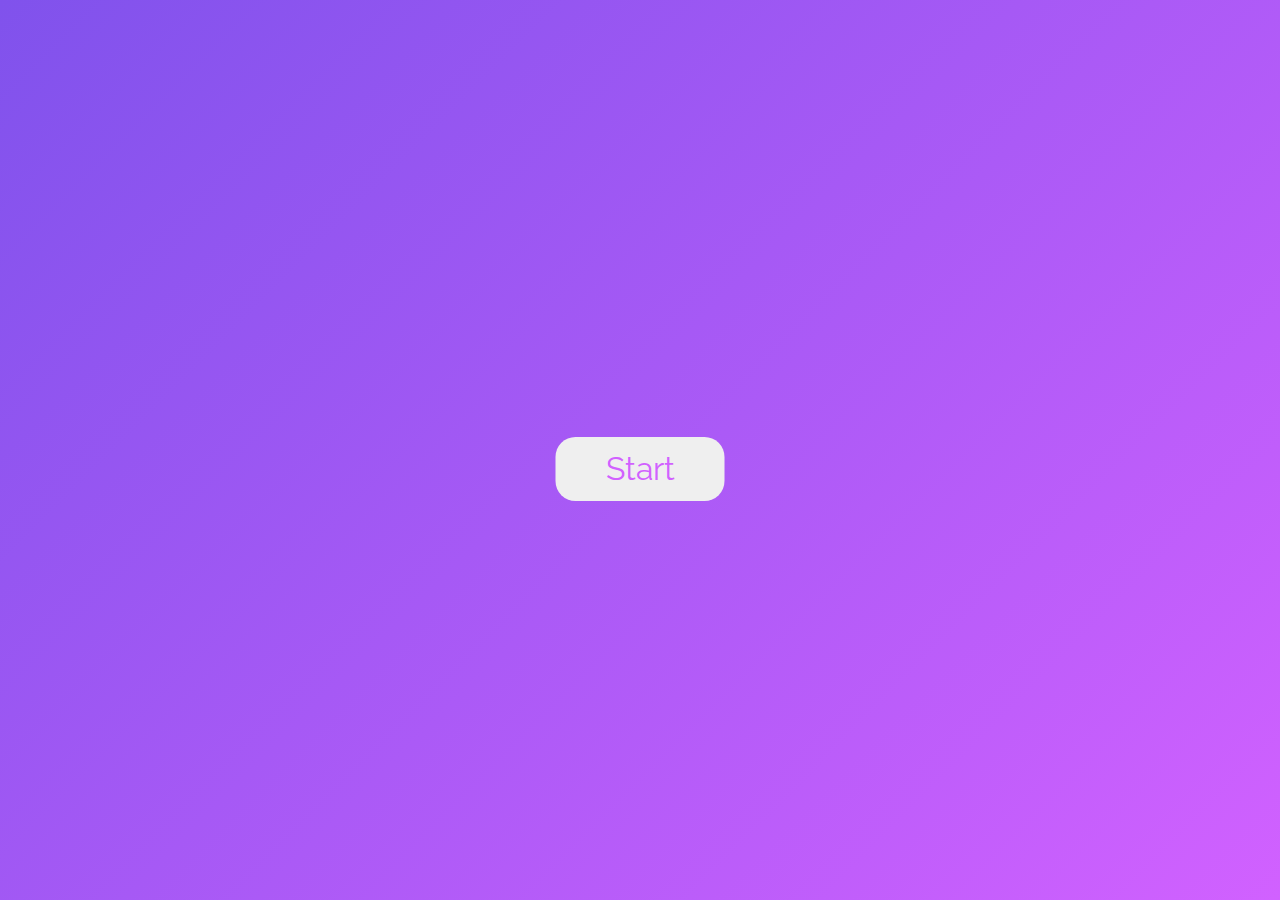
<file: index.html>
<!DOCTYPE html>
<html lang="en">
<meta name="viewport" content="width=device-width, initial-scale=1.0">
<title>Tic Tac Toe</title>
<!-- Google Fonts -->
<link href="https://fonts.googleapis.com/css2?family=Raleway:wght@700&display=swap" rel="stylesheet">
<!-- Stylesheet -->
<link rel="stylesheet" href="style.css">
</head>

<body>
    <div class="wrapper">

        <!-- <p class="">TIC TAC TOE</p> -->
        <br><br>
        <button class="favorite styled" onclick="window.location.href='game.html'">
          Start
        </button>
    </div>

    <!-- Script -->
    <script src="script.js"></script>
</body>

</html>
</file>
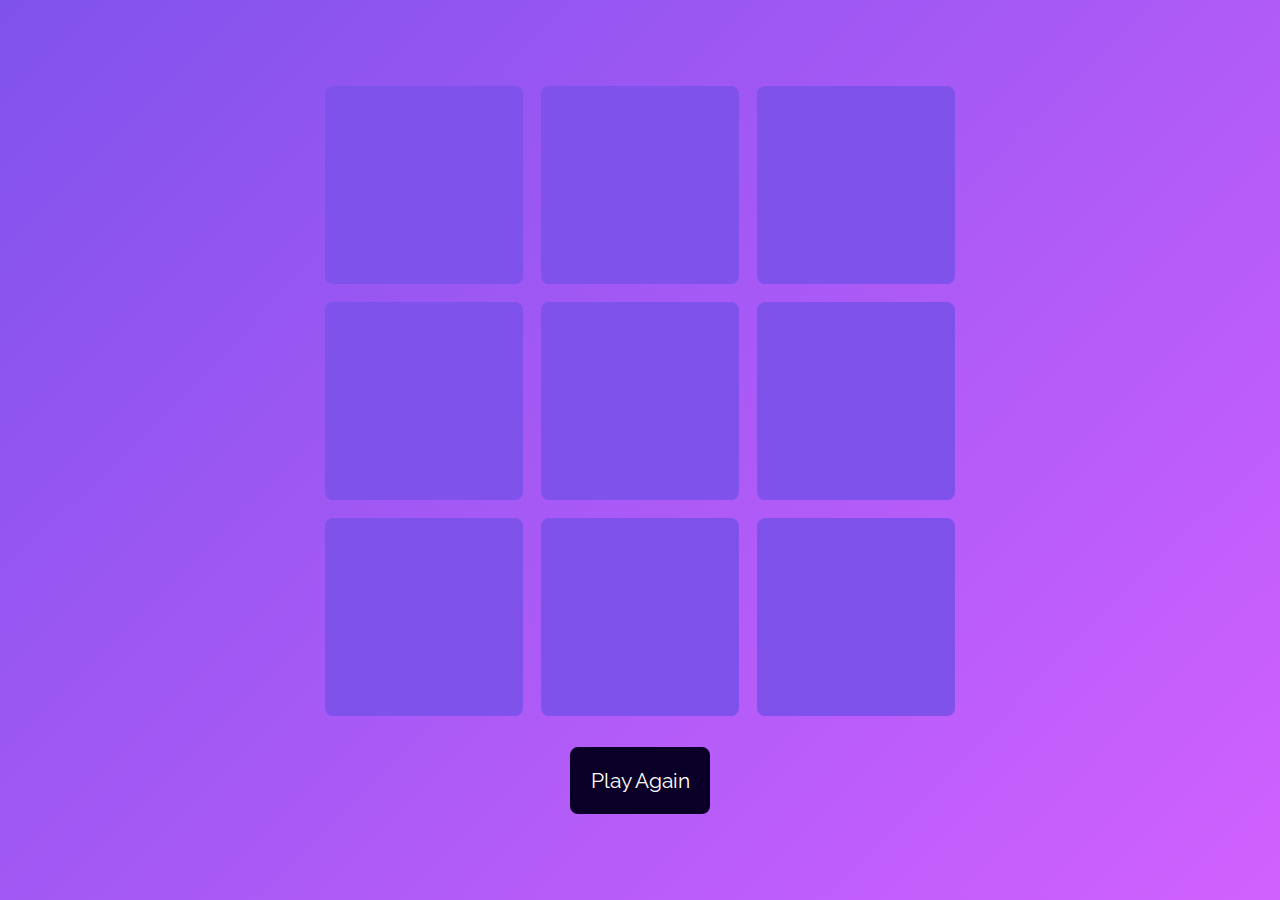
<file: game.html>
<!DOCTYPE html>
<html lang="en">
<meta name="viewport" content="width=device-width, initial-scale=1.0">
<title>Tic Tac Toe</title>
<!-- Google Fonts -->
<link href="https://fonts.googleapis.com/css2?family=Raleway:wght@700&display=swap" rel="stylesheet">
<!-- Stylesheet -->
<link rel="stylesheet" href="style.css">
</head>

<body>
    <div class="wrapper">
        <div class="container">
            <button class="button-option"></button>
            <button class="button-option"></button>
            <button class="button-option"></button>
            <button class="button-option"></button>
            <button class="button-option"></button>
            <button class="button-option"></button>
            <button class="button-option"></button>
            <button class="button-option"></button>
            <button class="button-option"></button>
        </div>
        <button id="restart">Play Again</button>
    </div>

    <div class="popup hide">
        <p id="message">Sample Message</p>
        <button id="new-game">New Game</button>
    </div>

    <!-- Script -->
    <script src="script.js"></script>
</body>

</html>
</file>
<file: style.css>
* {
  padding: 0;
  margin: 0;
  box-sizing: border-box;
  font-family: "Raleway", sans-serif;
}
body {
  height: 100vh;
  background: linear-gradient(135deg, #8052ec, #d161ff);
}
html {
  font-size: 16px;
}
.wrapper {
  position: absolute;
  transform: translate(-50%, -50%);
  top: 50%;
  left: 50%;
}
.container {
  width: 70vmin;
  height: 70vmin;
  display: flex;
  flex-wrap: wrap;
  gap: 2vmin;
}
.button-option {
  background: #8052ec;
  height: 22vmin;
  width: 22vmin;
  border: none;
  border-radius: 8px;
  font-size: 12vmin;
  color: #ffffff;
}
#restart {
  font-size: 1.3em;
  padding: 1em;
  border-radius: 8px;
  background-color: #0a0027;
  color: #ffffff;
  border: none;
  position: relative;
  margin: 1.5em auto 0 auto;
  display: block;
}
.popup {
  background: linear-gradient(135deg, #8052ec, #d161ff);
  height: 100%;
  width: 100%;
  position: absolute;
  display: flex;
  z-index: 2;
  align-items: center;
  justify-content: center;
  flex-direction: column;
  gap: 1em;
  font-size: 12vmin;
}
#new-game {
  font-size: 0.6em;
  padding: 0.5em 1em;
  background-color: #0a0027;
  color: #ffffff;
  border-radius: 0.2em;
  border: none;
}
#message {
  color: #ffffff;
  text-align: center;
  font-size: 1em;
}
.popup.hide {
  display: none;
}



/* index */
.styled {
  border: 0;
  line-height: 2;
  padding: 0 50px;
  font-size: 2rem;
  text-align: center;
  color: #d161ff;
  border-radius: 20px;
}
</file>
